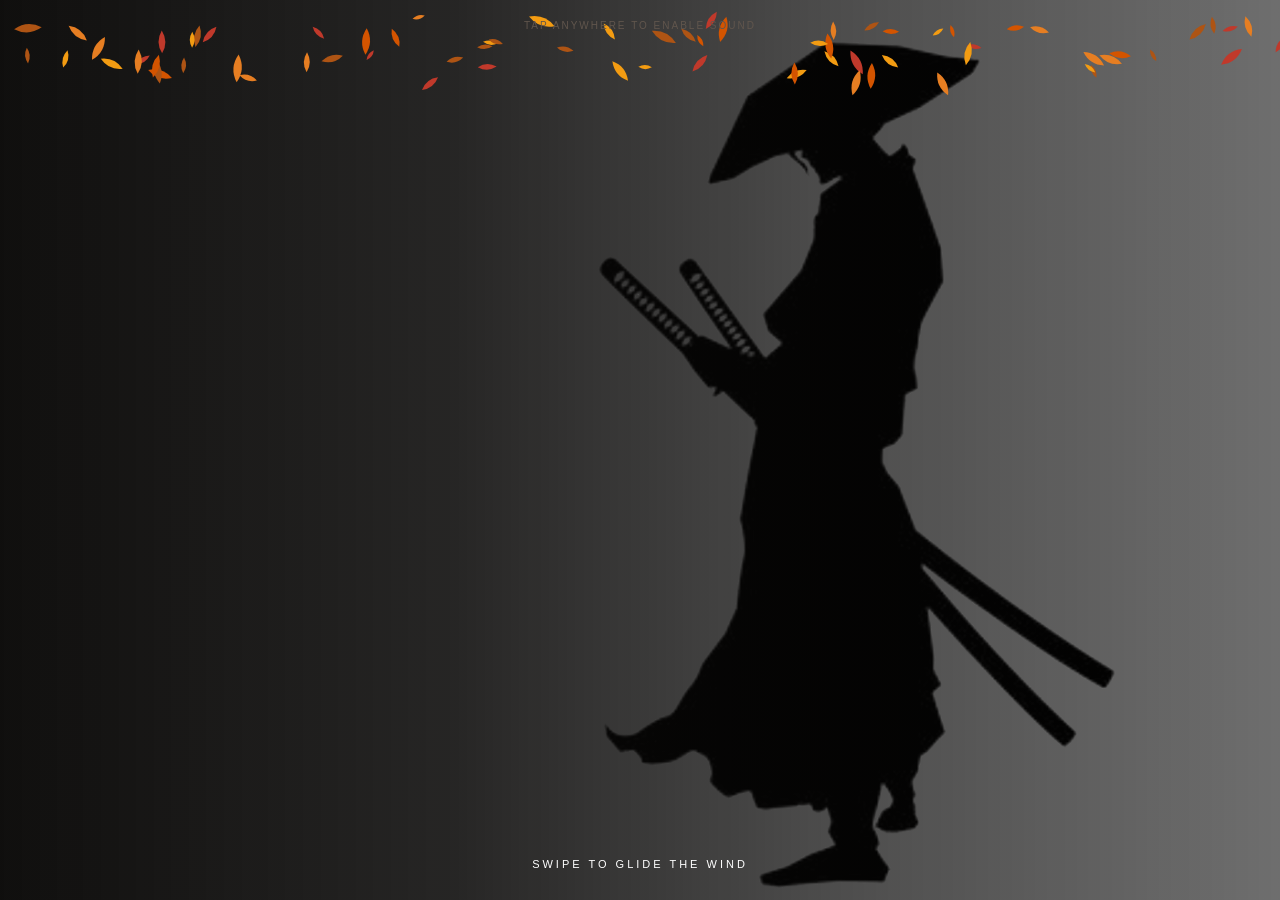
<file: index.html>
<!DOCTYPE html>
<html lang="en">
<head>
<meta charset="UTF-8">
<title>Wind Glide</title>
<link rel="stylesheet" href="style.css">
</head>
<body>

<img class="samurai-bg" src="samurai-silhouette.png" alt="">
<div class="overlay"></div>

<div id="hint">Swipe to glide the wind</div>
<div id="audio-notice">tap anywhere to enable sound</div>
<canvas id="canvas"></canvas>
<audio id="rests" src="rests.mp3" loop preload="auto"></audio>

<script src="script.js"></script>
</body>
</html>
</file>
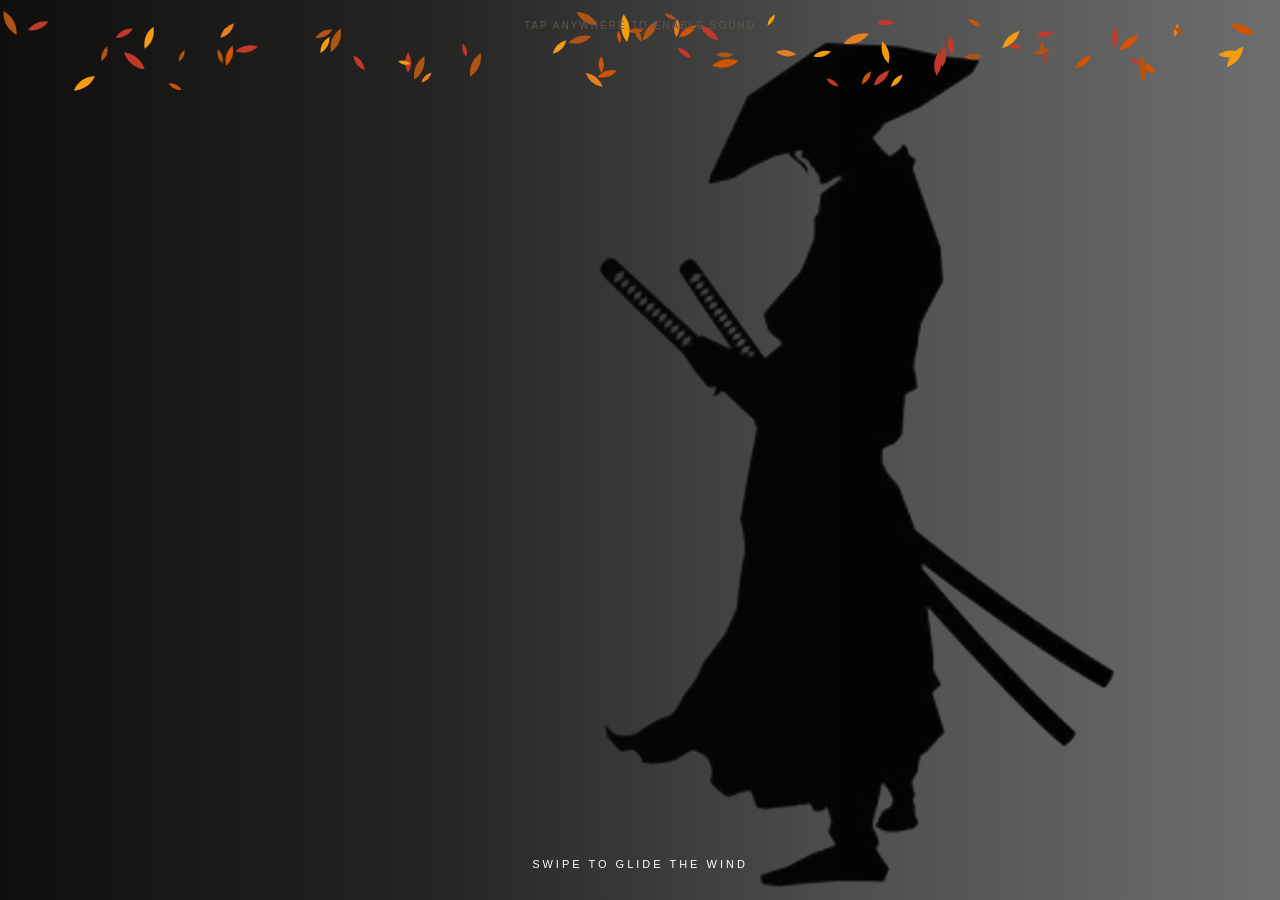
<file: wind-glide-combined.html>
<!DOCTYPE html>
<html lang="en">
<head>
<meta charset="UTF-8">
<title>Wind Glide</title>
<style>
  body {
    margin: 0;
    background-color: #7a7a7a;
    overflow: hidden;
    user-select: none;
    -webkit-user-select: none;
    font-family: -apple-system, sans-serif;
    position: relative;
    height: 100vh;
  }

  .samurai-bg {
    position: fixed;
    right: 0;
    bottom: 0;
    height: 100vh;
    width: auto;
    max-width: none;
    pointer-events: none;
    z-index: 0;
    user-select: none;
  }

  .overlay {
    position: fixed;
    inset: 0;
    background: linear-gradient(
      90deg,
      rgba(10, 9, 8, 0.95) 0%,
      rgba(10, 9, 8, 0.75) 35%,
      rgba(10, 9, 8, 0.4) 65%,
      rgba(10, 9, 8, 0.1) 100%
    );
    z-index: 1;
    pointer-events: none;
  }

  canvas {
    display: block;
    position: fixed;
    top: 0;
    left: 0;
    z-index: 2;
  }

  #hint {
    position: fixed;
    bottom: 30px;
    width: 100%;
    text-align: center;
    color: #ffffff;
    font-size: 11px;
    letter-spacing: 3px;
    text-transform: uppercase;
    pointer-events: none;
    z-index: 10;
  }

  #audio-notice {
    position: fixed;
    top: 20px;
    width: 100%;
    text-align: center;
    color: #61564d;
    font-size: 10px;
    letter-spacing: 2px;
    text-transform: uppercase;
    pointer-events: none;
    z-index: 10;
  }
</style>
</head>
<body>

<img class="samurai-bg" src="samurai-silhouette.png" alt="">
<div class="overlay"></div>

<div id="hint">Swipe to glide the wind</div>
<div id="audio-notice">tap anywhere to enable sound</div>
<canvas id="canvas"></canvas>
<audio id="rests" src="rests.mp3" loop preload="auto"></audio>

<script>
  const canvas = document.getElementById('canvas');
  const ctx = canvas.getContext('2d');
  let leaves = [];
  const leafCount = 74;
  const colors = ['#e67e22', '#d35400', '#f39c12', '#c0392b', '#ae5414'];
  let windX = 0.2;
  let windY = 0.5;
  let touchPos = { x: null, y: null, active: false };

  function resize() {
    canvas.width = window.innerWidth;
    canvas.height = window.innerHeight;
  }

  class Leaf {
    constructor() {
      this.reset();
    }

    reset() {
      this.x = Math.random() * canvas.width;
      this.y = -20;
      this.size = Math.random() * 8 + 6;
      this.color = colors[Math.floor(Math.random() * colors.length)];
      this.speedY = Math.random() * 1 + 0.8;
      this.speedX = Math.random() * 0.6 - 0.3;
      this.angle = Math.random() * Math.PI * 2;
      this.rotationSpeed = Math.random() * 0.03 - 0.015;
      this.swingRange = Math.random() * 0.02 + 0.01;
      this.swingTime = Math.random() * 100;
    }

    update() {
      this.swingTime += this.swingRange;
      this.y += this.speedY + Math.sin(this.swingTime) * 0.3 + windY * 0.5;
      this.x += this.speedX + Math.cos(this.swingTime) * 0.8 + windX;
      this.angle += this.rotationSpeed;

      if (touchPos.active) {
        const dx = this.x - touchPos.x;
        const dy = this.y - touchPos.y;
        const dist = Math.sqrt(dx * dx + dy * dy);
        if (dist < 120) {
          const force = (120 - dist) / 120;
          this.x += (dx / dist) * force * 8;
          this.y += (dy / dist) * force * 4;
        }
      }

      if (this.y > canvas.height + 20 || this.x < -20 || this.x > canvas.width + 20) {
        this.reset();
      }
    }

    draw() {
      ctx.save();
      ctx.translate(this.x, this.y);
      ctx.rotate(this.angle);
      ctx.fillStyle = this.color;
      ctx.beginPath();
      ctx.moveTo(0, -this.size);
      ctx.quadraticCurveTo(this.size * 0.6, 0, 0, this.size);
      ctx.quadraticCurveTo(-this.size * 0.6, 0, 0, -this.size);
      ctx.closePath();
      ctx.fill();
      ctx.restore();
    }
  }

  function init() {
    resize();
    leaves = [];
    for (let i = 0; i < leafCount; i++) {
      leaves.push(new Leaf());
    }
  }

  function animate() {
    ctx.clearRect(0, 0, canvas.width, canvas.height);
    windX = Math.sin(Date.now() * 0.0005) * 0.4 + 0.2;
    leaves.forEach(leaf => {
      leaf.update();
      leaf.draw();
    });
    requestAnimationFrame(animate);
  }

  const handleStart = (e) => {
    touchPos.active = true;
    const t = e.touches ? e.touches[0] : e;
    touchPos.x = t.clientX;
    touchPos.y = t.clientY;
  };

  const handleMove = (e) => {
    if (!touchPos.active) return;
    const t = e.touches ? e.touches[0] : e;
    touchPos.x = t.clientX;
    touchPos.y = t.clientY;
  };

  const handleEnd = () => { touchPos.active = false; };

  window.addEventListener('touchstart', handleStart, { passive: false });
  window.addEventListener('touchmove', handleMove, { passive: false });
  window.addEventListener('touchend', handleEnd);
  window.addEventListener('mousedown', handleStart);
  window.addEventListener('mousemove', handleMove);
  window.addEventListener('mouseup', handleEnd);
  window.addEventListener('resize', resize);

  init();
  animate();

  /* ---- background audio: "rests" track, loops automatically ---- */
  const audioNotice = document.getElementById('audio-notice');
  const restsAudio = document.getElementById('rests');

  function startRests() {
    restsAudio.play().then(() => {
      audioNotice.style.display = 'none';
    }).catch(() => {
      // playback blocked, will retry on next interaction
    });
  }

  document.body.addEventListener('click', startRests, { once: true });
  document.body.addEventListener('touchstart', startRests, { once: true });
</script>

</body>
</html>
</file>
<file: style.css>
body {
  margin: 0;
  background-color: #7a7a7a;
  overflow: hidden;
  user-select: none;
  -webkit-user-select: none;
  font-family: -apple-system, sans-serif;
  position: relative;
  height: 100vh;
}

.samurai-bg {
  position: fixed;
  right: 0;
  bottom: 0;
  height: 100vh;
  width: auto;
  max-width: none;
  pointer-events: none;
  z-index: 0;
  user-select: none;
}

.overlay {
  position: fixed;
  inset: 0;
  background: linear-gradient(
    90deg,
    rgba(10, 9, 8, 0.95) 0%,
    rgba(10, 9, 8, 0.75) 35%,
    rgba(10, 9, 8, 0.4) 65%,
    rgba(10, 9, 8, 0.1) 100%
  );
  z-index: 1;
  pointer-events: none;
}

canvas {
  display: block;
  position: fixed;
  top: 0;
  left: 0;
  z-index: 2;
}

#hint {
  position: fixed;
  bottom: 30px;
  width: 100%;
  text-align: center;
  color: #ffffff;
  font-size: 11px;
  letter-spacing: 3px;
  text-transform: uppercase;
  pointer-events: none;
  z-index: 10;
}

#audio-notice {
  position: fixed;
  top: 20px;
  width: 100%;
  text-align: center;
  color: #61564d;
  font-size: 10px;
  letter-spacing: 2px;
  text-transform: uppercase;
  pointer-events: none;
  z-index: 10;
}
</file>
